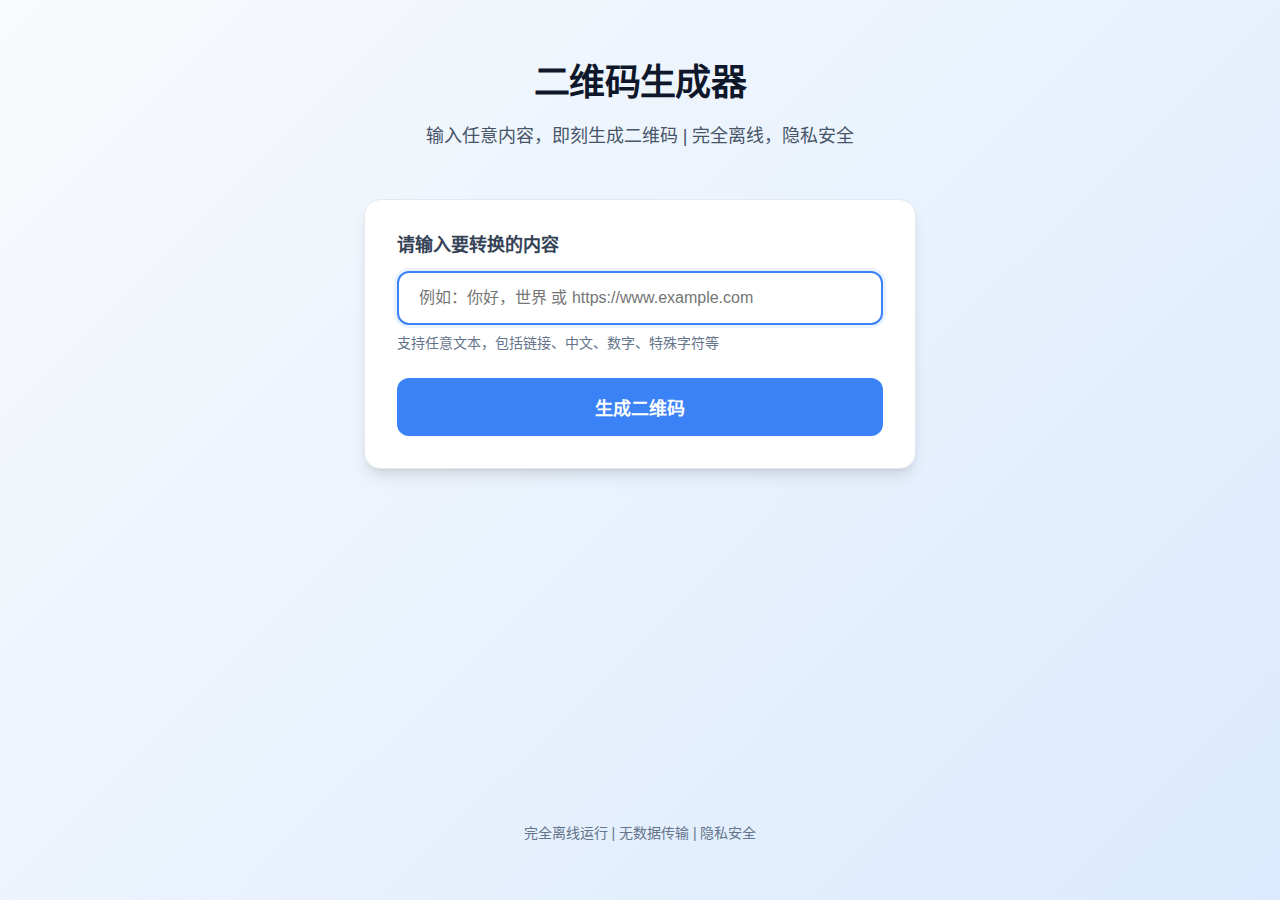
<file: index.html>
<!DOCTYPE html>
<html lang="zh-CN">
<head>
    <meta charset="UTF-8">
    <meta name="viewport" content="width=device-width, initial-scale=1.0">
    <meta name="description" content="免费的离线二维码生成器，输入任意内容即可生成高质量二维码">
    <title>离线二维码生成器</title>
    <link rel="stylesheet" href="styles.css">
</head>
<body>
    <div class="container">
        <header class="header">
            <h1 class="title">二维码生成器</h1>
            <p class="subtitle">输入任意内容，即刻生成二维码 | 完全离线，隐私安全</p>
        </header>

        <main class="main">
            <div class="input-section">
                <div class="input-group">
                    <label for="url-input" class="input-label">请输入要转换的内容</label>
                    <input 
                        type="text" 
                        id="url-input" 
                        class="url-input" 
                        placeholder="例如：你好，世界 或 https://www.example.com"
                        autocomplete="off"
                        spellcheck="false"
                        aria-describedby="input-help error-message"
                    >
                    <div id="input-help" class="input-help">
                        支持任意文本，包括链接、中文、数字、特殊字符等
                    </div>
                </div>
                
                <button type="button" id="generate-btn" class="generate-btn">
                    <span class="btn-text">生成二维码</span>
                    <span class="btn-loader" style="display: none;">生成中...</span>
                </button>
            </div>

            <div id="error-message" class="error-message" role="alert" aria-live="polite" style="display: none;">
            </div>

            <div id="result-section" class="result-section" style="display: none;">
                <div class="qr-container">
                    <div id="qr-code" class="qr-code"></div>
                </div>
                
                <div class="qr-info">
                    <p id="qr-content" class="qr-url"></p>
                </div>

                <div class="actions">
                    <div class="size-controls">
                        <label for="size-select" class="size-label">尺寸:</label>
                        <select id="size-select" class="size-select">
                            <option value="256">中等 (256px)</option>
                            <option value="200">小号 (200px)</option>
                            <option value="300">大号 (300px)</option>
                            <option value="400">超大 (400px)</option>
                        </select>
                    </div>
                    
                    <button type="button" id="download-btn" class="download-btn">
                        下载二维码
                    </button>
                    
                    <button type="button" id="new-qr-btn" class="new-qr-btn">
                        生成新的
                    </button>
                </div>
            </div>
        </main>

        <footer class="footer">
            <p class="footer-text">
                完全离线运行 | 无数据传输 | 隐私安全
            </p>
        </footer>
    </div>

    <!-- QR Code Generation Library -->
    <script src="qrcode.min.js"></script>
    <!-- Main Application Script -->
    <script src="app.js"></script>
</body>
</html>
</file>
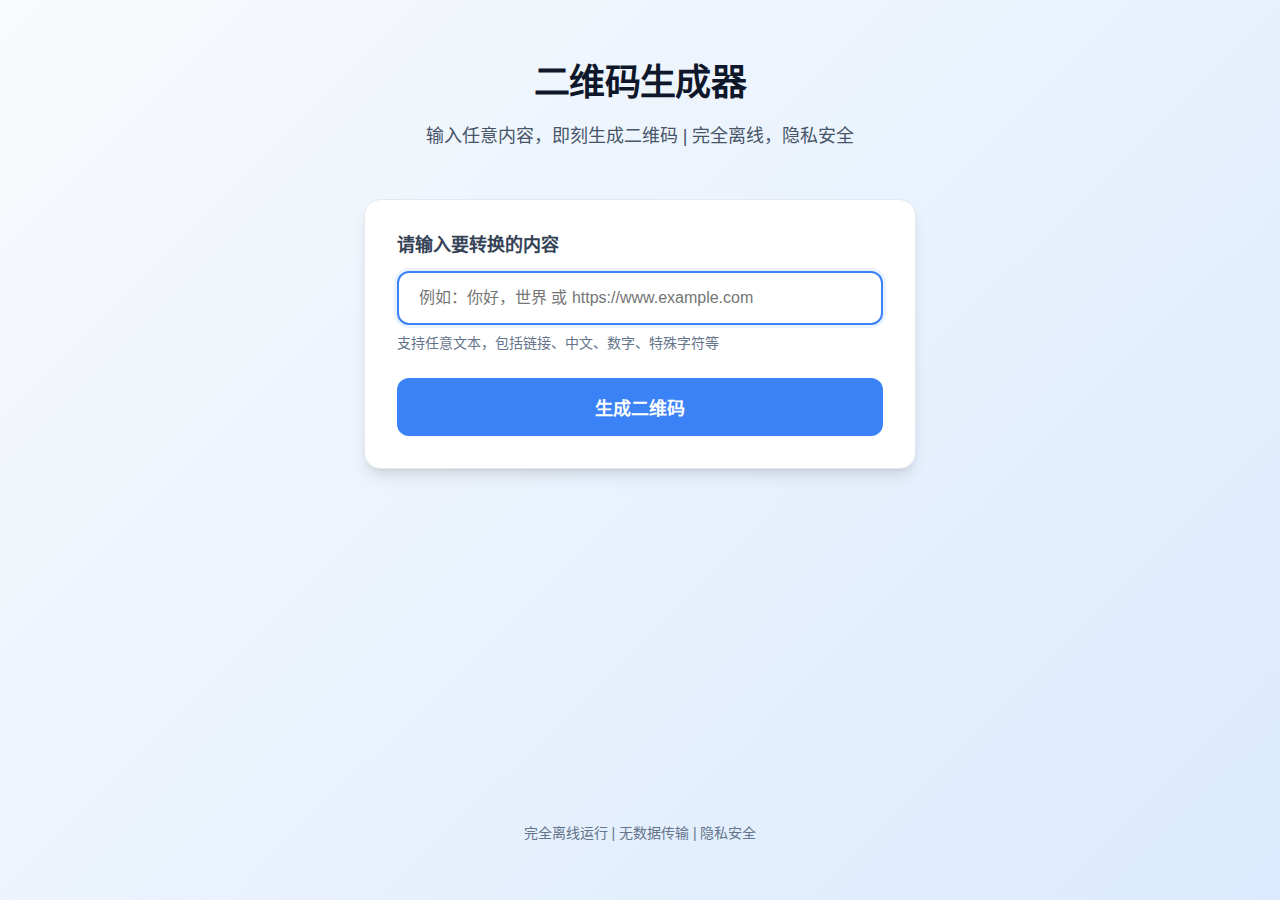
<file: qr-generator-standalone.html>
<!DOCTYPE html>
<html lang="zh-CN">
<head>
    <meta charset="UTF-8">
    <meta name="viewport" content="width=device-width, initial-scale=1.0">
    <meta name="description" content="免费的离线二维码生成器，输入任意内容即可生成高质量二维码">
    <title>离线二维码生成器</title>
    <style>
/* CSS Reset and Base Styles */
* {
    margin: 0;
    padding: 0;
    box-sizing: border-box;
}

:root {
    /* Color Palette */
    --primary-color: #3b82f6;
    --primary-hover: #2563eb;
    --primary-light: #dbeafe;
    --secondary-color: #64748b;
    --success-color: #10b981;
    --error-color: #ef4444;
    --warning-color: #f59e0b;
    
    /* Neutral Colors */
    --white: #ffffff;
    --gray-50: #f8fafc;
    --gray-100: #f1f5f9;
    --gray-200: #e2e8f0;
    --gray-300: #cbd5e1;
    --gray-400: #94a3b8;
    --gray-500: #64748b;
    --gray-600: #475569;
    --gray-700: #334155;
    --gray-800: #1e293b;
    --gray-900: #0f172a;
    
    /* Typography */
    --font-family: -apple-system, BlinkMacSystemFont, 'Segoe UI', 'Roboto', sans-serif;
    --font-size-xs: 0.75rem;
    --font-size-sm: 0.875rem;
    --font-size-base: 1rem;
    --font-size-lg: 1.125rem;
    --font-size-xl: 1.25rem;
    --font-size-2xl: 1.5rem;
    --font-size-3xl: 1.875rem;
    --font-size-4xl: 2.25rem;
    
    /* Spacing */
    --spacing-1: 0.25rem;
    --spacing-2: 0.5rem;
    --spacing-3: 0.75rem;
    --spacing-4: 1rem;
    --spacing-5: 1.25rem;
    --spacing-6: 1.5rem;
    --spacing-8: 2rem;
    --spacing-10: 2.5rem;
    --spacing-12: 3rem;
    --spacing-16: 4rem;
    --spacing-20: 5rem;
    
    /* Border Radius */
    --radius-sm: 0.375rem;
    --radius-md: 0.5rem;
    --radius-lg: 0.75rem;
    --radius-xl: 1rem;
    
    /* Shadows */
    --shadow-sm: 0 1px 2px 0 rgb(0 0 0 / 0.05);
    --shadow-md: 0 4px 6px -1px rgb(0 0 0 / 0.1), 0 2px 4px -2px rgb(0 0 0 / 0.1);
    --shadow-lg: 0 10px 15px -3px rgb(0 0 0 / 0.1), 0 4px 6px -4px rgb(0 0 0 / 0.1);
    --shadow-xl: 0 20px 25px -5px rgb(0 0 0 / 0.1), 0 8px 10px -6px rgb(0 0 0 / 0.1);
    
    /* Transitions */
    --transition-fast: 150ms ease-in-out;
    --transition-normal: 300ms ease-in-out;
    --transition-slow: 500ms ease-in-out;
}

/* Base Styles */
html {
    font-size: 16px;
    line-height: 1.5;
}

body {
    font-family: var(--font-family);
    background: linear-gradient(135deg, var(--gray-50) 0%, var(--primary-light) 100%);
    color: var(--gray-800);
    min-height: 100vh;
    -webkit-font-smoothing: antialiased;
    -moz-osx-font-smoothing: grayscale;
}

/* Container */
.container {
    max-width: 600px;
    margin: 0 auto;
    padding: var(--spacing-6);
    min-height: 100vh;
    display: flex;
    flex-direction: column;
}

/* Header */
.header {
    text-align: center;
    margin-bottom: var(--spacing-12);
    padding-top: var(--spacing-8);
}

.title {
    font-size: var(--font-size-4xl);
    font-weight: 700;
    color: var(--gray-900);
    margin-bottom: var(--spacing-3);
    letter-spacing: -0.02em;
}

.subtitle {
    font-size: var(--font-size-lg);
    color: var(--gray-600);
    font-weight: 400;
    line-height: 1.6;
}

/* Main Content */
.main {
    flex: 1;
    display: flex;
    flex-direction: column;
    gap: var(--spacing-8);
}

/* Input Section */
.input-section {
    background: var(--white);
    border-radius: var(--radius-xl);
    padding: var(--spacing-8);
    box-shadow: var(--shadow-lg);
    border: 1px solid var(--gray-200);
}

.input-group {
    margin-bottom: var(--spacing-6);
}

.input-label {
    display: block;
    font-size: var(--font-size-lg);
    font-weight: 600;
    color: var(--gray-700);
    margin-bottom: var(--spacing-3);
}

.url-input {
    width: 100%;
    padding: var(--spacing-4) var(--spacing-5);
    border: 2px solid var(--gray-300);
    border-radius: var(--radius-lg);
    font-size: var(--font-size-base);
    font-family: inherit;
    transition: border-color var(--transition-fast), box-shadow var(--transition-fast);
    background: var(--white);
}

.url-input:focus {
    outline: none;
    border-color: var(--primary-color);
    box-shadow: 0 0 0 3px rgb(59 130 246 / 0.1);
}

.url-input:invalid:not(:focus):not(:placeholder-shown) {
    border-color: var(--error-color);
}

.input-help {
    margin-top: var(--spacing-2);
    font-size: var(--font-size-sm);
    color: var(--gray-500);
}

/* Buttons */
.generate-btn {
    width: 100%;
    background: var(--primary-color);
    color: var(--white);
    border: none;
    padding: var(--spacing-4) var(--spacing-6);
    border-radius: var(--radius-lg);
    font-size: var(--font-size-lg);
    font-weight: 600;
    cursor: pointer;
    transition: all var(--transition-fast);
    position: relative;
    overflow: hidden;
}

.generate-btn:hover:not(:disabled) {
    background: var(--primary-hover);
    transform: translateY(-2px);
    box-shadow: var(--shadow-md);
}

.generate-btn:active {
    transform: translateY(0);
}

.generate-btn:disabled {
    opacity: 0.6;
    cursor: not-allowed;
    transform: none;
}

.btn-loader {
    position: absolute;
    top: 50%;
    left: 50%;
    transform: translate(-50%, -50%);
}

/* Error Message */
.error-message {
    background: #fef2f2;
    border: 1px solid #fecaca;
    color: var(--error-color);
    padding: var(--spacing-4);
    border-radius: var(--radius-lg);
    font-size: var(--font-size-sm);
    display: flex;
    align-items: center;
    gap: var(--spacing-2);
}

.error-message::before {
    content: "⚠️";
    font-size: var(--font-size-base);
}

/* Result Section */
.result-section {
    background: var(--white);
    border-radius: var(--radius-xl);
    padding: var(--spacing-8);
    box-shadow: var(--shadow-lg);
    border: 1px solid var(--gray-200);
    animation: slideUp 0.3s ease-out;
}

@keyframes slideUp {
    from {
        opacity: 0;
        transform: translateY(20px);
    }
    to {
        opacity: 1;
        transform: translateY(0);
    }
}

/* QR Code Container */
.qr-container {
    display: flex;
    justify-content: center;
    margin-bottom: var(--spacing-6);
}

.qr-code {
    border-radius: var(--radius-lg);
    box-shadow: var(--shadow-md);
    background: var(--white);
    padding: var(--spacing-4);
}

.qr-code canvas {
    display: block;
    border-radius: var(--radius-md);
}

/* QR Info */
.qr-info {
    text-align: center;
    margin-bottom: var(--spacing-6);
}

.qr-url {
    font-size: var(--font-size-sm);
    color: var(--gray-600);
    word-break: break-all;
    background: var(--gray-50);
    padding: var(--spacing-3) var(--spacing-4);
    border-radius: var(--radius-md);
    border: 1px solid var(--gray-200);
}

/* Actions */
.actions {
    display: flex;
    flex-direction: column;
    gap: var(--spacing-4);
}

.size-controls {
    display: flex;
    align-items: center;
    gap: var(--spacing-3);
    justify-content: center;
}

.size-label {
    font-size: var(--font-size-sm);
    font-weight: 600;
    color: var(--gray-700);
}

.size-select {
    padding: var(--spacing-2) var(--spacing-3);
    border: 1px solid var(--gray-300);
    border-radius: var(--radius-md);
    font-size: var(--font-size-sm);
    background: var(--white);
    cursor: pointer;
}

.download-btn,
.new-qr-btn {
    padding: var(--spacing-3) var(--spacing-6);
    border-radius: var(--radius-lg);
    font-size: var(--font-size-base);
    font-weight: 600;
    cursor: pointer;
    transition: all var(--transition-fast);
    border: none;
}

.download-btn {
    background: var(--success-color);
    color: var(--white);
}

.download-btn:hover {
    background: #059669;
    transform: translateY(-1px);
    box-shadow: var(--shadow-md);
}

.new-qr-btn {
    background: var(--gray-100);
    color: var(--gray-700);
    border: 1px solid var(--gray-300);
}

.new-qr-btn:hover {
    background: var(--gray-200);
    transform: translateY(-1px);
    box-shadow: var(--shadow-sm);
}

/* Footer */
.footer {
    text-align: center;
    padding: var(--spacing-8) 0;
    margin-top: auto;
}

.footer-text {
    font-size: var(--font-size-sm);
    color: var(--gray-500);
    font-weight: 500;
}

/* Responsive Design */
@media (max-width: 640px) {
    .container {
        padding: var(--spacing-4);
    }
    
    .title {
        font-size: var(--font-size-3xl);
    }
    
    .subtitle {
        font-size: var(--font-size-base);
    }
    
    .input-section,
    .result-section {
        padding: var(--spacing-6);
    }
    
    .actions {
        gap: var(--spacing-3);
    }
    
    .download-btn,
    .new-qr-btn {
        padding: var(--spacing-4) var(--spacing-5);
        font-size: var(--font-size-sm);
    }
}

@media (max-width: 480px) {
    .size-controls {
        flex-direction: column;
        gap: var(--spacing-2);
        text-align: center;
    }
    
    .qr-url {
        font-size: var(--font-size-xs);
        padding: var(--spacing-2) var(--spacing-3);
    }
}

/* Print Styles */
@media print {
    body {
        background: white;
    }
    
    .container {
        max-width: none;
        margin: 0;
        padding: 1cm;
    }
    
    .header,
    .input-section,
    .actions,
    .footer {
        display: none;
    }
    
    .result-section {
        box-shadow: none;
        border: none;
        padding: 0;
        margin: 0;
        page-break-inside: avoid;
    }
    
    .qr-container {
        margin: 0;
    }
    
    .qr-info {
        margin: 1cm 0;
    }
}

/* Accessibility */
@media (prefers-reduced-motion: reduce) {
    * {
        animation-duration: 0.01ms !important;
        animation-iteration-count: 1 !important;
        transition-duration: 0.01ms !important;
    }
}

/* Focus styles for better accessibility */
button:focus-visible,
input:focus-visible,
select:focus-visible {
    outline: 2px solid var(--primary-color);
    outline-offset: 2px;
}

/* High contrast mode support */
@media (prefers-contrast: high) {
    :root {
        --gray-300: #000;
        --gray-600: #000;
        --primary-color: #0000ff;
    }
}
    </style>
</head>
<body>
    <div class="container">
        <header class="header">
            <h1 class="title">二维码生成器</h1>
            <p class="subtitle">输入任意内容，即刻生成二维码 | 完全离线，隐私安全</p>
        </header>

        <main class="main">
            <div class="input-section">
                <div class="input-group">
                    <label for="url-input" class="input-label">请输入要转换的内容</label>
                    <input 
                        type="text" 
                        id="url-input" 
                        class="url-input" 
                        placeholder="例如：你好，世界 或 https://www.example.com"
                        autocomplete="off"
                        spellcheck="false"
                        aria-describedby="input-help error-message"
                    >
                    <div id="input-help" class="input-help">
                        支持任意文本，包括链接、中文、数字、特殊字符等
                    </div>
                </div>
                
                <button type="button" id="generate-btn" class="generate-btn">
                    <span class="btn-text">生成二维码</span>
                    <span class="btn-loader" style="display: none;">生成中...</span>
                </button>
            </div>

            <div id="error-message" class="error-message" role="alert" aria-live="polite" style="display: none;">
            </div>

            <div id="result-section" class="result-section" style="display: none;">
                <div class="qr-container">
                    <div id="qr-code" class="qr-code"></div>
                </div>
                
                <div class="qr-info">
                    <p id="qr-content" class="qr-url"></p>
                </div>

                <div class="actions">
                    <div class="size-controls">
                        <label for="size-select" class="size-label">尺寸:</label>
                        <select id="size-select" class="size-select">
                            <option value="256">中等 (256px)</option>
                            <option value="200">小号 (200px)</option>
                            <option value="300">大号 (300px)</option>
                            <option value="400">超大 (400px)</option>
                        </select>
                    </div>
                    
                    <button type="button" id="download-btn" class="download-btn">
                        下载二维码
                    </button>
                    
                    <button type="button" id="new-qr-btn" class="new-qr-btn">
                        生成新的
                    </button>
                </div>
            </div>
        </main>

        <footer class="footer">
            <p class="footer-text">
                完全离线运行 | 无数据传输 | 隐私安全
            </p>
        </footer>
    </div>

    <script>
/*!
 * QR Code Generator for JavaScript
 * 
 * Lightweight implementation for offline QR code generation
 * Based on public QR code specification
 */

(function(window) {
    'use strict';

    // QR Code class
    function QRCode(element, options) {
        this.element = element;
        this.options = Object.assign({
            text: '',
            width: 256,
            height: 256,
            colorDark: '#000000',
            colorLight: '#ffffff',
            correctLevel: QRCode.CorrectLevel.M
        }, options);

        if (this.options.text) {
            this.makeCode(this.options.text);
        }
    }

    // Error correction levels
    QRCode.CorrectLevel = {
        L: 1,
        M: 0,
        Q: 3,
        H: 2
    };

    // QR Code generation
    QRCode.prototype.makeCode = function(text) {
        this.options.text = text;
        this.element.innerHTML = '';
        this._makeQRCode();
    };

    QRCode.prototype._makeQRCode = function() {
        var qr = new QRCodeModel(-1, this.options.correctLevel);
        qr.addData(this.options.text);
        qr.make();

        var canvas = document.createElement('canvas');
        var ctx = canvas.getContext('2d');
        var moduleCount = qr.getModuleCount();
        var cellSize = Math.floor(this.options.width / moduleCount);
        var size = cellSize * moduleCount;

        canvas.width = size;
        canvas.height = size;

        for (var row = 0; row < moduleCount; row++) {
            for (var col = 0; col < moduleCount; col++) {
                ctx.fillStyle = qr.isDark(row, col) ? this.options.colorDark : this.options.colorLight;
                ctx.fillRect(col * cellSize, row * cellSize, cellSize, cellSize);
            }
        }

        this.element.appendChild(canvas);
    };

    // QR Code Model
    function QRCodeModel(typeNumber, errorCorrectLevel) {
        this.typeNumber = typeNumber;
        this.errorCorrectLevel = errorCorrectLevel;
        this.modules = null;
        this.moduleCount = 0;
        this.dataCache = null;
        this.dataList = [];
    }

    QRCodeModel.prototype = {
        addData: function(data) {
            var newData = new QR8bitByte(data);
            this.dataList.push(newData);
            this.dataCache = null;
        },

        isDark: function(row, col) {
            if (row < 0 || this.moduleCount <= row || col < 0 || this.moduleCount <= col) {
                throw new Error(row + "," + col);
            }
            return this.modules[row][col];
        },

        getModuleCount: function() {
            return this.moduleCount;
        },

        make: function() {
            if (this.typeNumber < 1) {
                var typeNumber = this._getTypeNumber(this.dataList[0].data);
                this.typeNumber = typeNumber;
            }
            this._make(false, this._getBestMaskPattern());
        },

        _make: function(test, maskPattern) {
            this.moduleCount = this.typeNumber * 4 + 17;
            this.modules = new Array(this.moduleCount);

            for (var row = 0; row < this.moduleCount; row++) {
                this.modules[row] = new Array(this.moduleCount);
                for (var col = 0; col < this.moduleCount; col++) {
                    this.modules[row][col] = null;
                }
            }

            this._setupPositionProbePattern(0, 0);
            this._setupPositionProbePattern(this.moduleCount - 7, 0);
            this._setupPositionProbePattern(0, this.moduleCount - 7);
            this._setupPositionAdjustPattern();
            this._setupTimingPattern();
            this._setupTypeInfo(test, maskPattern);

            if (this.typeNumber >= 7) {
                this._setupTypeNumber(test);
            }

            if (this.dataCache == null) {
                this.dataCache = QRCodeModel._createData(this.typeNumber, this.errorCorrectLevel, this.dataList);
            }

            this._mapData(this.dataCache, maskPattern);
        },

        _setupPositionProbePattern: function(row, col) {
            for (var r = -1; r <= 7; r++) {
                if (row + r <= -1 || this.moduleCount <= row + r) continue;

                for (var c = -1; c <= 7; c++) {
                    if (col + c <= -1 || this.moduleCount <= col + c) continue;

                    if ((0 <= r && r <= 6 && (c == 0 || c == 6)) ||
                        (0 <= c && c <= 6 && (r == 0 || r == 6)) ||
                        (2 <= r && r <= 4 && 2 <= c && c <= 4)) {
                        this.modules[row + r][col + c] = true;
                    } else {
                        this.modules[row + r][col + c] = false;
                    }
                }
            }
        },

        _getBestMaskPattern: function() {
            var minLostPoint = 0;
            var pattern = 0;

            for (var i = 0; i < 8; i++) {
                this._make(true, i);
                var lostPoint = QRUtil.getLostPoint(this);

                if (i == 0 || minLostPoint > lostPoint) {
                    minLostPoint = lostPoint;
                    pattern = i;
                }
            }

            return pattern;
        },

        _setupTimingPattern: function() {
            for (var r = 8; r < this.moduleCount - 8; r++) {
                if (this.modules[r][6] != null) {
                    continue;
                }
                this.modules[r][6] = (r % 2 == 0);
            }

            for (var c = 8; c < this.moduleCount - 8; c++) {
                if (this.modules[6][c] != null) {
                    continue;
                }
                this.modules[6][c] = (c % 2 == 0);
            }
        },

        _setupPositionAdjustPattern: function() {
            var pos = QRUtil.getPatternPosition(this.typeNumber);

            for (var i = 0; i < pos.length; i++) {
                for (var j = 0; j < pos.length; j++) {
                    var row = pos[i];
                    var col = pos[j];

                    if (this.modules[row][col] != null) {
                        continue;
                    }

                    for (var r = -2; r <= 2; r++) {
                        for (var c = -2; c <= 2; c++) {
                            if (r == -2 || r == 2 || c == -2 || c == 2 || (r == 0 && c == 0)) {
                                this.modules[row + r][col + c] = true;
                            } else {
                                this.modules[row + r][col + c] = false;
                            }
                        }
                    }
                }
            }
        },

        _setupTypeInfo: function(test, maskPattern) {
            var data = (this.errorCorrectLevel << 3) | maskPattern;
            var bits = QRUtil.getBCHTypeInfo(data);

            // vertical
            for (var i = 0; i < 15; i++) {
                var mod = (!test && ((bits >> i) & 1) == 1);

                if (i < 6) {
                    this.modules[i][8] = mod;
                } else if (i < 8) {
                    this.modules[i + 1][8] = mod;
                } else {
                    this.modules[this.moduleCount - 15 + i][8] = mod;
                }
            }

            // horizontal
            for (var i = 0; i < 15; i++) {
                var mod = (!test && ((bits >> i) & 1) == 1);

                if (i < 8) {
                    this.modules[8][this.moduleCount - i - 1] = mod;
                } else if (i < 9) {
                    this.modules[8][15 - i - 1 + 1] = mod;
                } else {
                    this.modules[8][15 - i - 1] = mod;
                }
            }

            // fixed module
            this.modules[this.moduleCount - 8][8] = (!test);
        },

        _setupTypeNumber: function(test) {
            var bits = QRUtil.getBCHTypeNumber(this.typeNumber);

            for (var i = 0; i < 18; i++) {
                var mod = (!test && ((bits >> i) & 1) == 1);
                this.modules[Math.floor(i / 3)][i % 3 + this.moduleCount - 8 - 3] = mod;
            }

            for (var i = 0; i < 18; i++) {
                var mod = (!test && ((bits >> i) & 1) == 1);
                this.modules[i % 3 + this.moduleCount - 8 - 3][Math.floor(i / 3)] = mod;
            }
        },

        _mapData: function(data, maskPattern) {
            var inc = -1;
            var row = this.moduleCount - 1;
            var bitIndex = 7;
            var byteIndex = 0;

            for (var col = this.moduleCount - 1; col > 0; col -= 2) {
                if (col == 6) col--;

                while (true) {
                    for (var c = 0; c < 2; c++) {
                        if (this.modules[row][col - c] == null) {
                            var dark = false;

                            if (byteIndex < data.length) {
                                dark = (((data[byteIndex] >>> bitIndex) & 1) == 1);
                            }

                            var mask = QRUtil.getMask(maskPattern, row, col - c);

                            if (mask) {
                                dark = !dark;
                            }

                            this.modules[row][col - c] = dark;
                            bitIndex--;

                            if (bitIndex == -1) {
                                byteIndex++;
                                bitIndex = 7;
                            }
                        }
                    }

                    row += inc;

                    if (row < 0 || this.moduleCount <= row) {
                        row -= inc;
                        inc = -inc;
                        break;
                    }
                }
            }
        },

        _getTypeNumber: function(sText) {
            var nBytes = encodeUTF8(sText).length;
            var nType = 1;
            var nLimit = 0;

            for (var i = 0, len = this._aLimitLength.length; i <= len; i++) {
                nLimit = 0;

                switch (this.errorCorrectLevel) {
                    case QRCode.CorrectLevel.L:
                        nLimit = this._aLimitLength[i][0];
                        break;
                    case QRCode.CorrectLevel.M:
                        nLimit = this._aLimitLength[i][1];
                        break;
                    case QRCode.CorrectLevel.Q:
                        nLimit = this._aLimitLength[i][2];
                        break;
                    case QRCode.CorrectLevel.H:
                        nLimit = this._aLimitLength[i][3];
                        break;
                }

                if (nBytes <= nLimit) {
                    break;
                } else {
                    nType++;
                }
            }

            if (nType > this._aLimitLength.length) {
                throw new Error("Too long data");
            }

            return nType;
        },

        _aLimitLength: [
            [17, 14, 11, 7],
            [32, 26, 20, 14],
            [53, 42, 32, 24],
            [78, 62, 46, 34],
            [106, 84, 60, 44],
            [134, 106, 74, 58],
            [154, 122, 86, 64],
            [192, 152, 108, 84],
            [230, 180, 130, 98],
            [271, 213, 151, 119],
            [321, 251, 177, 137],
            [367, 287, 203, 155],
            [425, 331, 241, 177],
            [458, 362, 258, 194],
            [520, 412, 292, 220],
            [586, 450, 322, 250],
            [644, 504, 364, 280],
            [718, 560, 394, 310],
            [792, 624, 442, 338],
            [858, 666, 482, 382],
            [929, 711, 509, 403],
            [1003, 779, 565, 439],
            [1091, 857, 611, 461],
            [1171, 911, 661, 511],
            [1273, 997, 715, 535],
            [1367, 1059, 751, 593],
            [1465, 1125, 805, 625],
            [1528, 1190, 868, 658],
            [1628, 1264, 908, 698],
            [1732, 1370, 982, 742],
            [1840, 1452, 1030, 790],
            [1952, 1538, 1112, 842],
            [2068, 1628, 1168, 898],
            [2188, 1722, 1228, 958],
            [2303, 1809, 1283, 983],
            [2431, 1911, 1351, 1051],
            [2563, 1989, 1423, 1093],
            [2699, 2099, 1499, 1139],
            [2809, 2213, 1579, 1219],
            [2953, 2331, 1663, 1273]
        ]
    };

    QRCodeModel._createData = function(typeNumber, errorCorrectLevel, dataList) {
        var rsBlocks = QRRSBlock.getRSBlocks(typeNumber, errorCorrectLevel);
        var buffer = new QRBitBuffer();

        for (var i = 0; i < dataList.length; i++) {
            var data = dataList[i];
            buffer.put(data.mode, 4);
            buffer.put(data.getLength(), QRUtil.getLengthInBits(data.mode, typeNumber));
            data.write(buffer);
        }

        // calc num max data.
        var totalDataCount = 0;
        for (var i = 0; i < rsBlocks.length; i++) {
            totalDataCount += rsBlocks[i].dataCount;
        }

        if (buffer.getLengthInBits() > totalDataCount * 8) {
            throw new Error("code length overflow. (" + buffer.getLengthInBits() + ">" + totalDataCount * 8 + ")");
        }

        // end code
        if (buffer.getLengthInBits() + 4 <= totalDataCount * 8) {
            buffer.put(0, 4);
        }

        // padding
        while (buffer.getLengthInBits() % 8 != 0) {
            buffer.putBit(false);
        }

        // padding
        while (true) {
            if (buffer.getLengthInBits() >= totalDataCount * 8) {
                break;
            }
            buffer.put(QRCodeModel.PAD0, 8);

            if (buffer.getLengthInBits() >= totalDataCount * 8) {
                break;
            }
            buffer.put(QRCodeModel.PAD1, 8);
        }

        return QRCodeModel._createBytes(buffer, rsBlocks);
    };

    QRCodeModel._createBytes = function(buffer, rsBlocks) {
        var offset = 0;
        var maxDcCount = 0;
        var maxEcCount = 0;
        var dcdata = new Array(rsBlocks.length);
        var ecdata = new Array(rsBlocks.length);

        for (var r = 0; r < rsBlocks.length; r++) {
            var dcCount = rsBlocks[r].dataCount;
            var ecCount = rsBlocks[r].totalCount - dcCount;

            maxDcCount = Math.max(maxDcCount, dcCount);
            maxEcCount = Math.max(maxEcCount, ecCount);

            dcdata[r] = new Array(dcCount);

            for (var i = 0; i < dcdata[r].length; i++) {
                dcdata[r][i] = 0xff & buffer.buffer[i + offset];
            }
            offset += dcCount;

            var rsPoly = QRUtil.getErrorCorrectPolynomial(ecCount);
            var rawPoly = new QRPolynomial(dcdata[r], rsPoly.getLength() - 1);

            var modPoly = rawPoly.mod(rsPoly);
            ecdata[r] = new Array(rsPoly.getLength() - 1);
            for (var i = 0; i < ecdata[r].length; i++) {
                var modIndex = i + modPoly.getLength() - ecdata[r].length;
                ecdata[r][i] = (modIndex >= 0) ? modPoly.get(modIndex) : 0;
            }
        }

        var totalCodeCount = 0;
        for (var i = 0; i < rsBlocks.length; i++) {
            totalCodeCount += rsBlocks[i].totalCount;
        }

        var data = new Array(totalCodeCount);
        var index = 0;

        for (var i = 0; i < maxDcCount; i++) {
            for (var r = 0; r < rsBlocks.length; r++) {
                if (i < dcdata[r].length) {
                    data[index++] = dcdata[r][i];
                }
            }
        }

        for (var i = 0; i < maxEcCount; i++) {
            for (var r = 0; r < rsBlocks.length; r++) {
                if (i < ecdata[r].length) {
                    data[index++] = ecdata[r][i];
                }
            }
        }

        return data;
    };

    QRCodeModel.PAD0 = 0xEC;
    QRCodeModel.PAD1 = 0x11;

    // QR 8bit byte
    function QR8bitByte(data) {
        this.mode = QRMode.MODE_8BIT_BYTE;
        this.data = data;
    }

    QR8bitByte.prototype = {
        getLength: function(buffer) {
            return this.data.length;
        },

        write: function(buffer) {
            for (var i = 0; i < this.data.length; i++) {
                buffer.put(this.data.charCodeAt(i), 8);
            }
        }
    };

    // QR Mode
    var QRMode = {
        MODE_NUMBER: 1 << 0,
        MODE_ALPHA_NUM: 1 << 1,
        MODE_8BIT_BYTE: 1 << 2,
        MODE_KANJI: 1 << 3
    };

    // QR Util
    var QRUtil = {
        PATTERN_POSITION_TABLE: [
            [],
            [6, 18],
            [6, 22],
            [6, 26],
            [6, 30],
            [6, 34],
            [6, 22, 38],
            [6, 24, 42],
            [6, 26, 46],
            [6, 28, 50],
            [6, 30, 54],
            [6, 32, 58],
            [6, 34, 62],
            [6, 26, 46, 66],
            [6, 26, 48, 70],
            [6, 26, 50, 74],
            [6, 30, 54, 78],
            [6, 30, 56, 82],
            [6, 30, 58, 86],
            [6, 34, 62, 90],
            [6, 28, 50, 72, 94],
            [6, 26, 50, 74, 98],
            [6, 30, 54, 78, 102],
            [6, 28, 54, 80, 106],
            [6, 32, 58, 84, 110],
            [6, 30, 58, 86, 114],
            [6, 34, 62, 90, 118],
            [6, 26, 50, 74, 98, 122],
            [6, 30, 54, 78, 102, 126],
            [6, 26, 52, 78, 104, 130],
            [6, 30, 56, 82, 108, 134],
            [6, 34, 60, 86, 112, 138],
            [6, 30, 58, 86, 114, 142],
            [6, 34, 62, 90, 118, 146],
            [6, 30, 54, 78, 102, 126, 150],
            [6, 24, 50, 76, 102, 128, 154],
            [6, 28, 54, 80, 106, 132, 158],
            [6, 32, 58, 84, 110, 136, 162],
            [6, 26, 54, 82, 110, 138, 166],
            [6, 30, 58, 86, 114, 142, 170]
        ],

        G15: (1 << 10) | (1 << 8) | (1 << 5) | (1 << 4) | (1 << 2) | (1 << 1) | (1 << 0),
        G18: (1 << 12) | (1 << 11) | (1 << 10) | (1 << 9) | (1 << 8) | (1 << 5) | (1 << 2) | (1 << 0),
        G15_MASK: (1 << 14) | (1 << 12) | (1 << 10) | (1 << 4) | (1 << 1),

        getBCHTypeInfo: function(data) {
            var d = data << 10;
            while (QRUtil.getBCHDigit(d) - QRUtil.getBCHDigit(QRUtil.G15) >= 0) {
                d ^= (QRUtil.G15 << (QRUtil.getBCHDigit(d) - QRUtil.getBCHDigit(QRUtil.G15)));
            }
            return ((data << 10) | d) ^ QRUtil.G15_MASK;
        },

        getBCHTypeNumber: function(data) {
            var d = data << 12;
            while (QRUtil.getBCHDigit(d) - QRUtil.getBCHDigit(QRUtil.G18) >= 0) {
                d ^= (QRUtil.G18 << (QRUtil.getBCHDigit(d) - QRUtil.getBCHDigit(QRUtil.G18)));
            }
            return (data << 12) | d;
        },

        getBCHDigit: function(data) {
            var digit = 0;
            while (data != 0) {
                digit++;
                data >>>= 1;
            }
            return digit;
        },

        getPatternPosition: function(typeNumber) {
            return QRUtil.PATTERN_POSITION_TABLE[typeNumber - 1];
        },

        getMask: function(maskPattern, i, j) {
            switch (maskPattern) {
                case 0: return (i + j) % 2 == 0;
                case 1: return i % 2 == 0;
                case 2: return j % 3 == 0;
                case 3: return (i + j) % 3 == 0;
                case 4: return (Math.floor(i / 2) + Math.floor(j / 3)) % 2 == 0;
                case 5: return (i * j) % 2 + (i * j) % 3 == 0;
                case 6: return ((i * j) % 2 + (i * j) % 3) % 2 == 0;
                case 7: return ((i * j) % 3 + (i + j) % 2) % 2 == 0;
                default: throw new Error("bad maskPattern:" + maskPattern);
            }
        },

        getErrorCorrectPolynomial: function(errorCorrectLength) {
            var a = new QRPolynomial([1], 0);
            for (var i = 0; i < errorCorrectLength; i++) {
                a = a.multiply(new QRPolynomial([1, QRMath.gexp(i)], 0));
            }
            return a;
        },

        getLengthInBits: function(mode, type) {
            if (1 <= type && type < 10) {
                switch (mode) {
                    case QRMode.MODE_NUMBER: return 10;
                    case QRMode.MODE_ALPHA_NUM: return 9;
                    case QRMode.MODE_8BIT_BYTE: return 8;
                    case QRMode.MODE_KANJI: return 8;
                    default: throw new Error("mode:" + mode);
                }
            } else if (type < 27) {
                switch (mode) {
                    case QRMode.MODE_NUMBER: return 12;
                    case QRMode.MODE_ALPHA_NUM: return 11;
                    case QRMode.MODE_8BIT_BYTE: return 16;
                    case QRMode.MODE_KANJI: return 10;
                    default: throw new Error("mode:" + mode);
                }
            } else if (type < 41) {
                switch (mode) {
                    case QRMode.MODE_NUMBER: return 14;
                    case QRMode.MODE_ALPHA_NUM: return 13;
                    case QRMode.MODE_8BIT_BYTE: return 16;
                    case QRMode.MODE_KANJI: return 12;
                    default: throw new Error("mode:" + mode);
                }
            } else {
                throw new Error("type:" + type);
            }
        },

        getLostPoint: function(qrCode) {
            var moduleCount = qrCode.getModuleCount();
            var lostPoint = 0;

            // LEVEL1
            for (var row = 0; row < moduleCount; row++) {
                for (var col = 0; col < moduleCount; col++) {
                    var sameCount = 0;
                    var dark = qrCode.isDark(row, col);

                    for (var r = -1; r <= 1; r++) {
                        if (row + r < 0 || moduleCount <= row + r) {
                            continue;
                        }

                        for (var c = -1; c <= 1; c++) {
                            if (col + c < 0 || moduleCount <= col + c) {
                                continue;
                            }

                            if (r == 0 && c == 0) {
                                continue;
                            }

                            if (dark == qrCode.isDark(row + r, col + c)) {
                                sameCount++;
                            }
                        }
                    }

                    if (sameCount > 5) {
                        lostPoint += (3 + sameCount - 5);
                    }
                }
            }

            // LEVEL2
            for (var row = 0; row < moduleCount - 1; row++) {
                for (var col = 0; col < moduleCount - 1; col++) {
                    var count = 0;
                    if (qrCode.isDark(row, col)) count++;
                    if (qrCode.isDark(row + 1, col)) count++;
                    if (qrCode.isDark(row, col + 1)) count++;
                    if (qrCode.isDark(row + 1, col + 1)) count++;
                    if (count == 0 || count == 4) {
                        lostPoint += 3;
                    }
                }
            }

            // LEVEL3
            for (var row = 0; row < moduleCount; row++) {
                for (var col = 0; col < moduleCount - 6; col++) {
                    if (qrCode.isDark(row, col) &&
                        !qrCode.isDark(row, col + 1) &&
                        qrCode.isDark(row, col + 2) &&
                        qrCode.isDark(row, col + 3) &&
                        qrCode.isDark(row, col + 4) &&
                        !qrCode.isDark(row, col + 5) &&
                        qrCode.isDark(row, col + 6)) {
                        lostPoint += 40;
                    }
                }
            }

            for (var col = 0; col < moduleCount; col++) {
                for (var row = 0; row < moduleCount - 6; row++) {
                    if (qrCode.isDark(row, col) &&
                        !qrCode.isDark(row + 1, col) &&
                        qrCode.isDark(row + 2, col) &&
                        qrCode.isDark(row + 3, col) &&
                        qrCode.isDark(row + 4, col) &&
                        !qrCode.isDark(row + 5, col) &&
                        qrCode.isDark(row + 6, col)) {
                        lostPoint += 40;
                    }
                }
            }

            // LEVEL4
            var darkCount = 0;

            for (var col = 0; col < moduleCount; col++) {
                for (var row = 0; row < moduleCount; row++) {
                    if (qrCode.isDark(row, col)) {
                        darkCount++;
                    }
                }
            }

            var ratio = Math.abs(100 * darkCount / moduleCount / moduleCount - 50) / 5;
            lostPoint += ratio * 10;

            return lostPoint;
        }
    };

    // QR Math
    var QRMath = {
        glog: function(n) {
            if (n < 1) {
                throw new Error("glog(" + n + ")");
            }
            return QRMath.LOG_TABLE[n];
        },

        gexp: function(n) {
            while (n < 0) {
                n += 255;
            }
            while (n >= 256) {
                n -= 255;
            }
            return QRMath.EXP_TABLE[n];
        },

        EXP_TABLE: new Array(256),
        LOG_TABLE: new Array(256)
    };

    for (var i = 0; i < 8; i++) {
        QRMath.EXP_TABLE[i] = 1 << i;
    }
    for (var i = 8; i < 256; i++) {
        QRMath.EXP_TABLE[i] = QRMath.EXP_TABLE[i - 4] ^ QRMath.EXP_TABLE[i - 5] ^ QRMath.EXP_TABLE[i - 6] ^ QRMath.EXP_TABLE[i - 8];
    }
    for (var i = 0; i < 255; i++) {
        QRMath.LOG_TABLE[QRMath.EXP_TABLE[i]] = i;
    }

    // QR Polynomial
    function QRPolynomial(num, shift) {
        if (num.length == undefined) {
            throw new Error(num.length + "/" + shift);
        }

        var offset = 0;

        while (offset < num.length && num[offset] == 0) {
            offset++;
        }

        this.num = new Array(num.length - offset + shift);
        for (var i = 0; i < num.length - offset; i++) {
            this.num[i] = num[i + offset];
        }
    }

    QRPolynomial.prototype = {
        get: function(index) {
            return this.num[index];
        },

        getLength: function() {
            return this.num.length;
        },

        multiply: function(e) {
            var num = new Array(this.getLength() + e.getLength() - 1);

            for (var i = 0; i < this.getLength(); i++) {
                for (var j = 0; j < e.getLength(); j++) {
                    num[i + j] ^= QRMath.gexp(QRMath.glog(this.get(i)) + QRMath.glog(e.get(j)));
                }
            }

            return new QRPolynomial(num, 0);
        },

        mod: function(e) {
            if (this.getLength() - e.getLength() < 0) {
                return this;
            }

            var ratio = QRMath.glog(this.get(0)) - QRMath.glog(e.get(0));

            var num = new Array(this.getLength());

            for (var i = 0; i < this.getLength(); i++) {
                num[i] = this.get(i);
            }

            for (var i = 0; i < e.getLength(); i++) {
                num[i] ^= QRMath.gexp(QRMath.glog(e.get(i)) + ratio);
            }

            // recursive call
            return (new QRPolynomial(num, 0)).mod(e);
        }
    };

    // QR RS Block
    function QRRSBlock(totalCount, dataCount) {
        this.totalCount = totalCount;
        this.dataCount = dataCount;
    }

    QRRSBlock.RS_BLOCK_TABLE = [
        // L, M, Q, H

        // 1
        [1, 26, 19],
        [1, 26, 16],
        [1, 26, 13],
        [1, 26, 9],

        // 2
        [1, 44, 34],
        [1, 44, 28],
        [1, 44, 22],
        [1, 44, 16],

        // 3
        [1, 70, 55],
        [1, 70, 44],
        [2, 35, 17],
        [2, 35, 13],

        // 4
        [1, 100, 80],
        [2, 50, 32],
        [2, 50, 24],
        [4, 25, 9],

        // 5
        [1, 134, 108],
        [2, 67, 43],
        [2, 33, 15, 2, 34, 16],
        [2, 33, 11, 2, 34, 12],

        // 6
        [2, 86, 68],
        [4, 43, 27],
        [4, 43, 19],
        [4, 43, 15],

        // 7
        [2, 98, 78],
        [4, 49, 31],
        [2, 32, 14, 4, 33, 15],
        [4, 39, 13, 1, 40, 14],

        // 8
        [2, 121, 97],
        [2, 60, 38, 2, 61, 39],
        [4, 40, 18, 2, 41, 19],
        [4, 40, 14, 2, 41, 15],

        // 9
        [2, 146, 116],
        [3, 58, 36, 2, 59, 37],
        [4, 36, 16, 4, 37, 17],
        [4, 36, 12, 4, 37, 13],

        // 10
        [2, 86, 68, 2, 87, 69],
        [4, 69, 43, 1, 70, 44],
        [6, 43, 19, 2, 44, 20],
        [6, 43, 15, 2, 44, 16]
    ];

    QRRSBlock.getRSBlocks = function(typeNumber, errorCorrectLevel) {
        var rsBlock = QRRSBlock.getRsBlockTable(typeNumber, errorCorrectLevel);

        if (rsBlock == undefined) {
            throw new Error("bad rs block @ typeNumber:" + typeNumber + "/errorCorrectLevel:" + errorCorrectLevel);
        }

        var length = rsBlock.length / 3;
        var list = [];

        for (var i = 0; i < length; i++) {
            var count = rsBlock[i * 3 + 0];
            var totalCount = rsBlock[i * 3 + 1];
            var dataCount = rsBlock[i * 3 + 2];

            for (var j = 0; j < count; j++) {
                list.push(new QRRSBlock(totalCount, dataCount));
            }
        }

        return list;
    };

    QRRSBlock.getRsBlockTable = function(typeNumber, errorCorrectLevel) {
        switch (errorCorrectLevel) {
            case QRCode.CorrectLevel.L:
                return QRRSBlock.RS_BLOCK_TABLE[(typeNumber - 1) * 4 + 0];
            case QRCode.CorrectLevel.M:
                return QRRSBlock.RS_BLOCK_TABLE[(typeNumber - 1) * 4 + 1];
            case QRCode.CorrectLevel.Q:
                return QRRSBlock.RS_BLOCK_TABLE[(typeNumber - 1) * 4 + 2];
            case QRCode.CorrectLevel.H:
                return QRRSBlock.RS_BLOCK_TABLE[(typeNumber - 1) * 4 + 3];
            default:
                return undefined;
        }
    };

    // QR Bit Buffer
    function QRBitBuffer() {
        this.buffer = [];
        this.length = 0;
    }

    QRBitBuffer.prototype = {
        get: function(index) {
            var bufIndex = Math.floor(index / 8);
            return ((this.buffer[bufIndex] >>> (7 - index % 8)) & 1) == 1;
        },

        put: function(num, length) {
            for (var i = 0; i < length; i++) {
                this.putBit(((num >>> (length - i - 1)) & 1) == 1);
            }
        },

        getLengthInBits: function() {
            return this.length;
        },

        putBit: function(bit) {
            var bufIndex = Math.floor(this.length / 8);
            if (this.buffer.length <= bufIndex) {
                this.buffer.push(0);
            }

            if (bit) {
                this.buffer[bufIndex] |= (0x80 >>> (this.length % 8));
            }

            this.length++;
        }
    };

    // UTF-8 encoding function
    function encodeUTF8(s) {
        var result = '';
        for (var i = 0; i < s.length; i++) {
            var c = s.charCodeAt(i);
            if (c < 0x80) {
                result += String.fromCharCode(c);
            } else if (c < 0x800) {
                result += String.fromCharCode(0xc0 | (c >> 6));
                result += String.fromCharCode(0x80 | (c & 0x3f));
            } else if (c < 0xd800 || c >= 0xe000) {
                result += String.fromCharCode(0xe0 | (c >> 12));
                result += String.fromCharCode(0x80 | ((c >> 6) & 0x3f));
                result += String.fromCharCode(0x80 | (c & 0x3f));
            } else {
                i++;
                c = 0x10000 + (((c & 0x3ff) << 10) | (s.charCodeAt(i) & 0x3ff));
                result += String.fromCharCode(0xf0 | (c >> 18));
                result += String.fromCharCode(0x80 | ((c >> 12) & 0x3f));
                result += String.fromCharCode(0x80 | ((c >> 6) & 0x3f));
                result += String.fromCharCode(0x80 | (c & 0x3f));
            }
        }
        return result;
    }

    // Export
    if (typeof exports !== 'undefined') {
        exports.QRCode = QRCode;
    } else {
        window.QRCode = QRCode;
    }

})(typeof window !== 'undefined' ? window : this);

/*!
 * QR Code Generator Application
 * Main application logic for offline QR code generation
 */

(function() {
    'use strict';

    // Application state
    let currentQRCode = null;
    let currentContent = '';
    let currentSize = 256;

    // DOM elements
    const elements = {
        urlInput: null,
        generateBtn: null,
        errorMessage: null,
        resultSection: null,
        qrCodeContainer: null,
        qrContentDisplay: null,
        sizeSelect: null,
        downloadBtn: null,
        newQrBtn: null,
        btnText: null,
        btnLoader: null
    };

    // Error messages
    const errorMessages = {
        empty: '请输入要转换的内容',
        tooLong: '内容太长，请使用较短的文本',
        generation: '生成二维码时出错，请重试'
    };

    // Initialize application
    function init() {
        // Cache DOM elements
        cacheElements();
        
        // Bind events
        bindEvents();
        
        // Focus on input
        elements.urlInput.focus();
        
        console.log('QR Code Generator initialized');
    }

    // Cache DOM elements for better performance
    function cacheElements() {
        elements.urlInput = document.getElementById('url-input');
        elements.generateBtn = document.getElementById('generate-btn');
        elements.errorMessage = document.getElementById('error-message');
        elements.resultSection = document.getElementById('result-section');
        elements.qrCodeContainer = document.getElementById('qr-code');
        elements.qrContentDisplay = document.getElementById('qr-content');
        elements.sizeSelect = document.getElementById('size-select');
        elements.downloadBtn = document.getElementById('download-btn');
        elements.newQrBtn = document.getElementById('new-qr-btn');
        elements.btnText = elements.generateBtn.querySelector('.btn-text');
        elements.btnLoader = elements.generateBtn.querySelector('.btn-loader');
    }

    // Bind event listeners
    function bindEvents() {
        // Generate button click
        elements.generateBtn.addEventListener('click', handleGenerate);
        
        // Enter key in input field
        elements.urlInput.addEventListener('keypress', function(e) {
            if (e.key === 'Enter') {
                handleGenerate();
            }
        });
        
        // Input field changes (for real-time validation feedback)
        elements.urlInput.addEventListener('input', handleInputChange);
        
        // Size selection change
        elements.sizeSelect.addEventListener('change', handleSizeChange);
        
        // Download button click
        elements.downloadBtn.addEventListener('click', handleDownload);
        
        // New QR button click
        elements.newQrBtn.addEventListener('click', handleNewQR);
        
        // Clear error when user starts typing
        elements.urlInput.addEventListener('focus', clearError);
    }

    // Handle input field changes
    function handleInputChange() {
        const value = elements.urlInput.value.trim();
        
        // Clear error when user starts typing
        if (value.length > 0) {
            clearError();
        }
        
        // Update button state
        elements.generateBtn.disabled = value.length === 0;
    }

    // Handle generate button click
    function handleGenerate() {
        const content = elements.urlInput.value.trim();

        // Validate input
        const validation = validateContent(content);
        if (!validation.isValid) {
            showError(validation.message);
            return;
        }

        // Show loading state
        showLoading(true);

        // Generate QR code with slight delay for better UX
        setTimeout(() => {
            try {
                generateQRCode(content);
                showResult(content);
                showLoading(false);
            } catch (error) {
                console.error('QR Code generation failed:', error);
                showError(errorMessages.generation);
                showLoading(false);
            }
        }, 300);
    }

    // Validate text input
    function validateContent(text) {
        // Check if empty
        if (!text) {
            return { isValid: false, message: errorMessages.empty };
        }

        // Check length (QR codes have data limits)
        if (text.length > 2000) {
            return { isValid: false, message: errorMessages.tooLong };
        }

        return { isValid: true };
    }

    // Generate QR code
    function generateQRCode(content) {
        // Clear previous QR code
        elements.qrCodeContainer.innerHTML = '';

        // Create new QR code
        currentQRCode = new QRCode(elements.qrCodeContainer, {
            text: content,
            width: currentSize,
            height: currentSize,
            colorDark: '#000000',
            colorLight: '#ffffff',
            correctLevel: QRCode.CorrectLevel.M
        });
        
        currentContent = content;
    }

    // Show result section
    function showResult(content) {
        // Update content display
        elements.qrContentDisplay.textContent = content;
        
        // Show result section with animation
        elements.resultSection.style.display = 'block';
        
        // Scroll to result
        setTimeout(() => {
            elements.resultSection.scrollIntoView({ 
                behavior: 'smooth', 
                block: 'nearest' 
            });
        }, 100);
    }

    // Handle size change
    function handleSizeChange() {
        const newSize = parseInt(elements.sizeSelect.value);
        
        if (newSize !== currentSize && currentContent) {
            currentSize = newSize;
            
            // Regenerate QR code with new size
            generateQRCode(currentContent);
        }
    }

    // Handle download
    function handleDownload() {
        if (!currentQRCode) {
            console.error('No QR code to download');
            return;
        }
        
        try {
            const canvas = elements.qrCodeContainer.querySelector('canvas');
            if (!canvas) {
                console.error('No canvas found');
                return;
            }
            
            // Create download link
            const link = document.createElement('a');
            link.download = generateFileName();
            link.href = canvas.toDataURL('image/png');
            
            // Trigger download
            document.body.appendChild(link);
            link.click();
            document.body.removeChild(link);
            
            console.log('QR code downloaded successfully');
            
        } catch (error) {
            console.error('Download failed:', error);
            showError('下载失败，请重试');
        }
    }

    // Generate filename for download
    function generateFileName() {
        const timestamp = new Date().toISOString().slice(0, 19).replace(/:/g, '-');
        const label = createFilenameLabel(currentContent);
        return `qrcode-${label}-${timestamp}.png`;
    }

    function createFilenameLabel(text) {
        if (!text) {
            return 'content';
        }

        let base = text;
        if (typeof base.normalize === 'function') {
            base = base.normalize('NFKD').replace(/[\u0300-\u036f]/g, '');
        }

        const sanitized = base
            .replace(/\s+/g, '-')
            .replace(/[^a-zA-Z0-9-_]/g, '')
            .toLowerCase()
            .slice(0, 24);

        if (sanitized) {
            return sanitized;
        }

        const encoded = encodeURIComponent(text)
            .replace(/%/g, '')
            .slice(0, 24);

        return encoded || 'content';
    }

    // Handle new QR generation
    function handleNewQR() {
        // Clear input
        elements.urlInput.value = '';
        
        // Hide result section
        elements.resultSection.style.display = 'none';
        
        // Clear error
        clearError();
        
        // Reset state
        currentQRCode = null;
        currentContent = '';
        
        // Focus on input
        elements.urlInput.focus();
        
        // Update button state
        elements.generateBtn.disabled = true;
    }

    // Show loading state
    function showLoading(isLoading) {
        if (isLoading) {
            elements.generateBtn.disabled = true;
            elements.btnText.style.display = 'none';
            elements.btnLoader.style.display = 'inline';
        } else {
            elements.generateBtn.disabled = false;
            elements.btnText.style.display = 'inline';
            elements.btnLoader.style.display = 'none';
        }
    }

    // Show error message
    function showError(message) {
        elements.errorMessage.textContent = message;
        elements.errorMessage.style.display = 'flex';
        
        // Focus back to input
        elements.urlInput.focus();
        
        // Auto-hide error after 5 seconds
        setTimeout(clearError, 5000);
    }

    // Clear error message
    function clearError() {
        elements.errorMessage.style.display = 'none';
        elements.errorMessage.textContent = '';
    }

    // Utility functions for accessibility
    function announceToScreenReader(message) {
        // Create temporary element for screen reader announcement
        const announcement = document.createElement('div');
        announcement.setAttribute('aria-live', 'polite');
        announcement.setAttribute('aria-atomic', 'true');
        announcement.className = 'sr-only';
        announcement.style.position = 'absolute';
        announcement.style.left = '-10000px';
        announcement.textContent = message;
        
        document.body.appendChild(announcement);
        
        setTimeout(() => {
            document.body.removeChild(announcement);
        }, 1000);
    }

    // Keyboard shortcuts
    function setupKeyboardShortcuts() {
        document.addEventListener('keydown', function(e) {
            // Ctrl/Cmd + Enter to generate
            if ((e.ctrlKey || e.metaKey) && e.key === 'Enter') {
                e.preventDefault();
                if (elements.urlInput.value.trim()) {
                    handleGenerate();
                }
            }
            
            // Escape to clear/new
            if (e.key === 'Escape') {
                if (elements.resultSection.style.display === 'block') {
                    handleNewQR();
                } else {
                    elements.urlInput.value = '';
                    clearError();
                }
            }
            
            // Ctrl/Cmd + D to download (when QR is visible)
            if ((e.ctrlKey || e.metaKey) && e.key === 'd' && currentQRCode) {
                e.preventDefault();
                handleDownload();
            }
        });
    }

    // Initialize application when DOM is ready
    if (document.readyState === 'loading') {
        document.addEventListener('DOMContentLoaded', function() {
            init();
            setupKeyboardShortcuts();
        });
    } else {
        init();
        setupKeyboardShortcuts();
    }

    // Expose some functions for testing (development only)
    if (typeof window !== 'undefined' && window.location.hostname === 'localhost') {
        window.QRApp = {
            validateContent: validateContent,
            generateFileName: generateFileName
        };
    }

})();
    </script>
</body>
</html>
</file>
<file: styles.css>
/* CSS Reset and Base Styles */
* {
    margin: 0;
    padding: 0;
    box-sizing: border-box;
}

:root {
    /* Color Palette */
    --primary-color: #3b82f6;
    --primary-hover: #2563eb;
    --primary-light: #dbeafe;
    --secondary-color: #64748b;
    --success-color: #10b981;
    --error-color: #ef4444;
    --warning-color: #f59e0b;
    
    /* Neutral Colors */
    --white: #ffffff;
    --gray-50: #f8fafc;
    --gray-100: #f1f5f9;
    --gray-200: #e2e8f0;
    --gray-300: #cbd5e1;
    --gray-400: #94a3b8;
    --gray-500: #64748b;
    --gray-600: #475569;
    --gray-700: #334155;
    --gray-800: #1e293b;
    --gray-900: #0f172a;
    
    /* Typography */
    --font-family: -apple-system, BlinkMacSystemFont, 'Segoe UI', 'Roboto', sans-serif;
    --font-size-xs: 0.75rem;
    --font-size-sm: 0.875rem;
    --font-size-base: 1rem;
    --font-size-lg: 1.125rem;
    --font-size-xl: 1.25rem;
    --font-size-2xl: 1.5rem;
    --font-size-3xl: 1.875rem;
    --font-size-4xl: 2.25rem;
    
    /* Spacing */
    --spacing-1: 0.25rem;
    --spacing-2: 0.5rem;
    --spacing-3: 0.75rem;
    --spacing-4: 1rem;
    --spacing-5: 1.25rem;
    --spacing-6: 1.5rem;
    --spacing-8: 2rem;
    --spacing-10: 2.5rem;
    --spacing-12: 3rem;
    --spacing-16: 4rem;
    --spacing-20: 5rem;
    
    /* Border Radius */
    --radius-sm: 0.375rem;
    --radius-md: 0.5rem;
    --radius-lg: 0.75rem;
    --radius-xl: 1rem;
    
    /* Shadows */
    --shadow-sm: 0 1px 2px 0 rgb(0 0 0 / 0.05);
    --shadow-md: 0 4px 6px -1px rgb(0 0 0 / 0.1), 0 2px 4px -2px rgb(0 0 0 / 0.1);
    --shadow-lg: 0 10px 15px -3px rgb(0 0 0 / 0.1), 0 4px 6px -4px rgb(0 0 0 / 0.1);
    --shadow-xl: 0 20px 25px -5px rgb(0 0 0 / 0.1), 0 8px 10px -6px rgb(0 0 0 / 0.1);
    
    /* Transitions */
    --transition-fast: 150ms ease-in-out;
    --transition-normal: 300ms ease-in-out;
    --transition-slow: 500ms ease-in-out;
}

/* Base Styles */
html {
    font-size: 16px;
    line-height: 1.5;
}

body {
    font-family: var(--font-family);
    background: linear-gradient(135deg, var(--gray-50) 0%, var(--primary-light) 100%);
    color: var(--gray-800);
    min-height: 100vh;
    -webkit-font-smoothing: antialiased;
    -moz-osx-font-smoothing: grayscale;
}

/* Container */
.container {
    max-width: 600px;
    margin: 0 auto;
    padding: var(--spacing-6);
    min-height: 100vh;
    display: flex;
    flex-direction: column;
}

/* Header */
.header {
    text-align: center;
    margin-bottom: var(--spacing-12);
    padding-top: var(--spacing-8);
}

.title {
    font-size: var(--font-size-4xl);
    font-weight: 700;
    color: var(--gray-900);
    margin-bottom: var(--spacing-3);
    letter-spacing: -0.02em;
}

.subtitle {
    font-size: var(--font-size-lg);
    color: var(--gray-600);
    font-weight: 400;
    line-height: 1.6;
}

/* Main Content */
.main {
    flex: 1;
    display: flex;
    flex-direction: column;
    gap: var(--spacing-8);
}

/* Input Section */
.input-section {
    background: var(--white);
    border-radius: var(--radius-xl);
    padding: var(--spacing-8);
    box-shadow: var(--shadow-lg);
    border: 1px solid var(--gray-200);
}

.input-group {
    margin-bottom: var(--spacing-6);
}

.input-label {
    display: block;
    font-size: var(--font-size-lg);
    font-weight: 600;
    color: var(--gray-700);
    margin-bottom: var(--spacing-3);
}

.url-input {
    width: 100%;
    padding: var(--spacing-4) var(--spacing-5);
    border: 2px solid var(--gray-300);
    border-radius: var(--radius-lg);
    font-size: var(--font-size-base);
    font-family: inherit;
    transition: border-color var(--transition-fast), box-shadow var(--transition-fast);
    background: var(--white);
}

.url-input:focus {
    outline: none;
    border-color: var(--primary-color);
    box-shadow: 0 0 0 3px rgb(59 130 246 / 0.1);
}

.url-input:invalid:not(:focus):not(:placeholder-shown) {
    border-color: var(--error-color);
}

.input-help {
    margin-top: var(--spacing-2);
    font-size: var(--font-size-sm);
    color: var(--gray-500);
}

/* Buttons */
.generate-btn {
    width: 100%;
    background: var(--primary-color);
    color: var(--white);
    border: none;
    padding: var(--spacing-4) var(--spacing-6);
    border-radius: var(--radius-lg);
    font-size: var(--font-size-lg);
    font-weight: 600;
    cursor: pointer;
    transition: all var(--transition-fast);
    position: relative;
    overflow: hidden;
}

.generate-btn:hover:not(:disabled) {
    background: var(--primary-hover);
    transform: translateY(-2px);
    box-shadow: var(--shadow-md);
}

.generate-btn:active {
    transform: translateY(0);
}

.generate-btn:disabled {
    opacity: 0.6;
    cursor: not-allowed;
    transform: none;
}

.btn-loader {
    position: absolute;
    top: 50%;
    left: 50%;
    transform: translate(-50%, -50%);
}

/* Error Message */
.error-message {
    background: #fef2f2;
    border: 1px solid #fecaca;
    color: var(--error-color);
    padding: var(--spacing-4);
    border-radius: var(--radius-lg);
    font-size: var(--font-size-sm);
    display: flex;
    align-items: center;
    gap: var(--spacing-2);
}

.error-message::before {
    content: "⚠️";
    font-size: var(--font-size-base);
}

/* Result Section */
.result-section {
    background: var(--white);
    border-radius: var(--radius-xl);
    padding: var(--spacing-8);
    box-shadow: var(--shadow-lg);
    border: 1px solid var(--gray-200);
    animation: slideUp 0.3s ease-out;
}

@keyframes slideUp {
    from {
        opacity: 0;
        transform: translateY(20px);
    }
    to {
        opacity: 1;
        transform: translateY(0);
    }
}

/* QR Code Container */
.qr-container {
    display: flex;
    justify-content: center;
    margin-bottom: var(--spacing-6);
}

.qr-code {
    border-radius: var(--radius-lg);
    box-shadow: var(--shadow-md);
    background: var(--white);
    padding: var(--spacing-4);
}

.qr-code canvas {
    display: block;
    border-radius: var(--radius-md);
}

/* QR Info */
.qr-info {
    text-align: center;
    margin-bottom: var(--spacing-6);
}

.qr-url {
    font-size: var(--font-size-sm);
    color: var(--gray-600);
    word-break: break-all;
    background: var(--gray-50);
    padding: var(--spacing-3) var(--spacing-4);
    border-radius: var(--radius-md);
    border: 1px solid var(--gray-200);
}

/* Actions */
.actions {
    display: flex;
    flex-direction: column;
    gap: var(--spacing-4);
}

.size-controls {
    display: flex;
    align-items: center;
    gap: var(--spacing-3);
    justify-content: center;
}

.size-label {
    font-size: var(--font-size-sm);
    font-weight: 600;
    color: var(--gray-700);
}

.size-select {
    padding: var(--spacing-2) var(--spacing-3);
    border: 1px solid var(--gray-300);
    border-radius: var(--radius-md);
    font-size: var(--font-size-sm);
    background: var(--white);
    cursor: pointer;
}

.download-btn,
.new-qr-btn {
    padding: var(--spacing-3) var(--spacing-6);
    border-radius: var(--radius-lg);
    font-size: var(--font-size-base);
    font-weight: 600;
    cursor: pointer;
    transition: all var(--transition-fast);
    border: none;
}

.download-btn {
    background: var(--success-color);
    color: var(--white);
}

.download-btn:hover {
    background: #059669;
    transform: translateY(-1px);
    box-shadow: var(--shadow-md);
}

.new-qr-btn {
    background: var(--gray-100);
    color: var(--gray-700);
    border: 1px solid var(--gray-300);
}

.new-qr-btn:hover {
    background: var(--gray-200);
    transform: translateY(-1px);
    box-shadow: var(--shadow-sm);
}

/* Footer */
.footer {
    text-align: center;
    padding: var(--spacing-8) 0;
    margin-top: auto;
}

.footer-text {
    font-size: var(--font-size-sm);
    color: var(--gray-500);
    font-weight: 500;
}

/* Responsive Design */
@media (max-width: 640px) {
    .container {
        padding: var(--spacing-4);
    }
    
    .title {
        font-size: var(--font-size-3xl);
    }
    
    .subtitle {
        font-size: var(--font-size-base);
    }
    
    .input-section,
    .result-section {
        padding: var(--spacing-6);
    }
    
    .actions {
        gap: var(--spacing-3);
    }
    
    .download-btn,
    .new-qr-btn {
        padding: var(--spacing-4) var(--spacing-5);
        font-size: var(--font-size-sm);
    }
}

@media (max-width: 480px) {
    .size-controls {
        flex-direction: column;
        gap: var(--spacing-2);
        text-align: center;
    }
    
    .qr-url {
        font-size: var(--font-size-xs);
        padding: var(--spacing-2) var(--spacing-3);
    }
}

/* Print Styles */
@media print {
    body {
        background: white;
    }
    
    .container {
        max-width: none;
        margin: 0;
        padding: 1cm;
    }
    
    .header,
    .input-section,
    .actions,
    .footer {
        display: none;
    }
    
    .result-section {
        box-shadow: none;
        border: none;
        padding: 0;
        margin: 0;
        page-break-inside: avoid;
    }
    
    .qr-container {
        margin: 0;
    }
    
    .qr-info {
        margin: 1cm 0;
    }
}

/* Accessibility */
@media (prefers-reduced-motion: reduce) {
    * {
        animation-duration: 0.01ms !important;
        animation-iteration-count: 1 !important;
        transition-duration: 0.01ms !important;
    }
}

/* Focus styles for better accessibility */
button:focus-visible,
input:focus-visible,
select:focus-visible {
    outline: 2px solid var(--primary-color);
    outline-offset: 2px;
}

/* High contrast mode support */
@media (prefers-contrast: high) {
    :root {
        --gray-300: #000;
        --gray-600: #000;
        --primary-color: #0000ff;
    }
}
</file>
